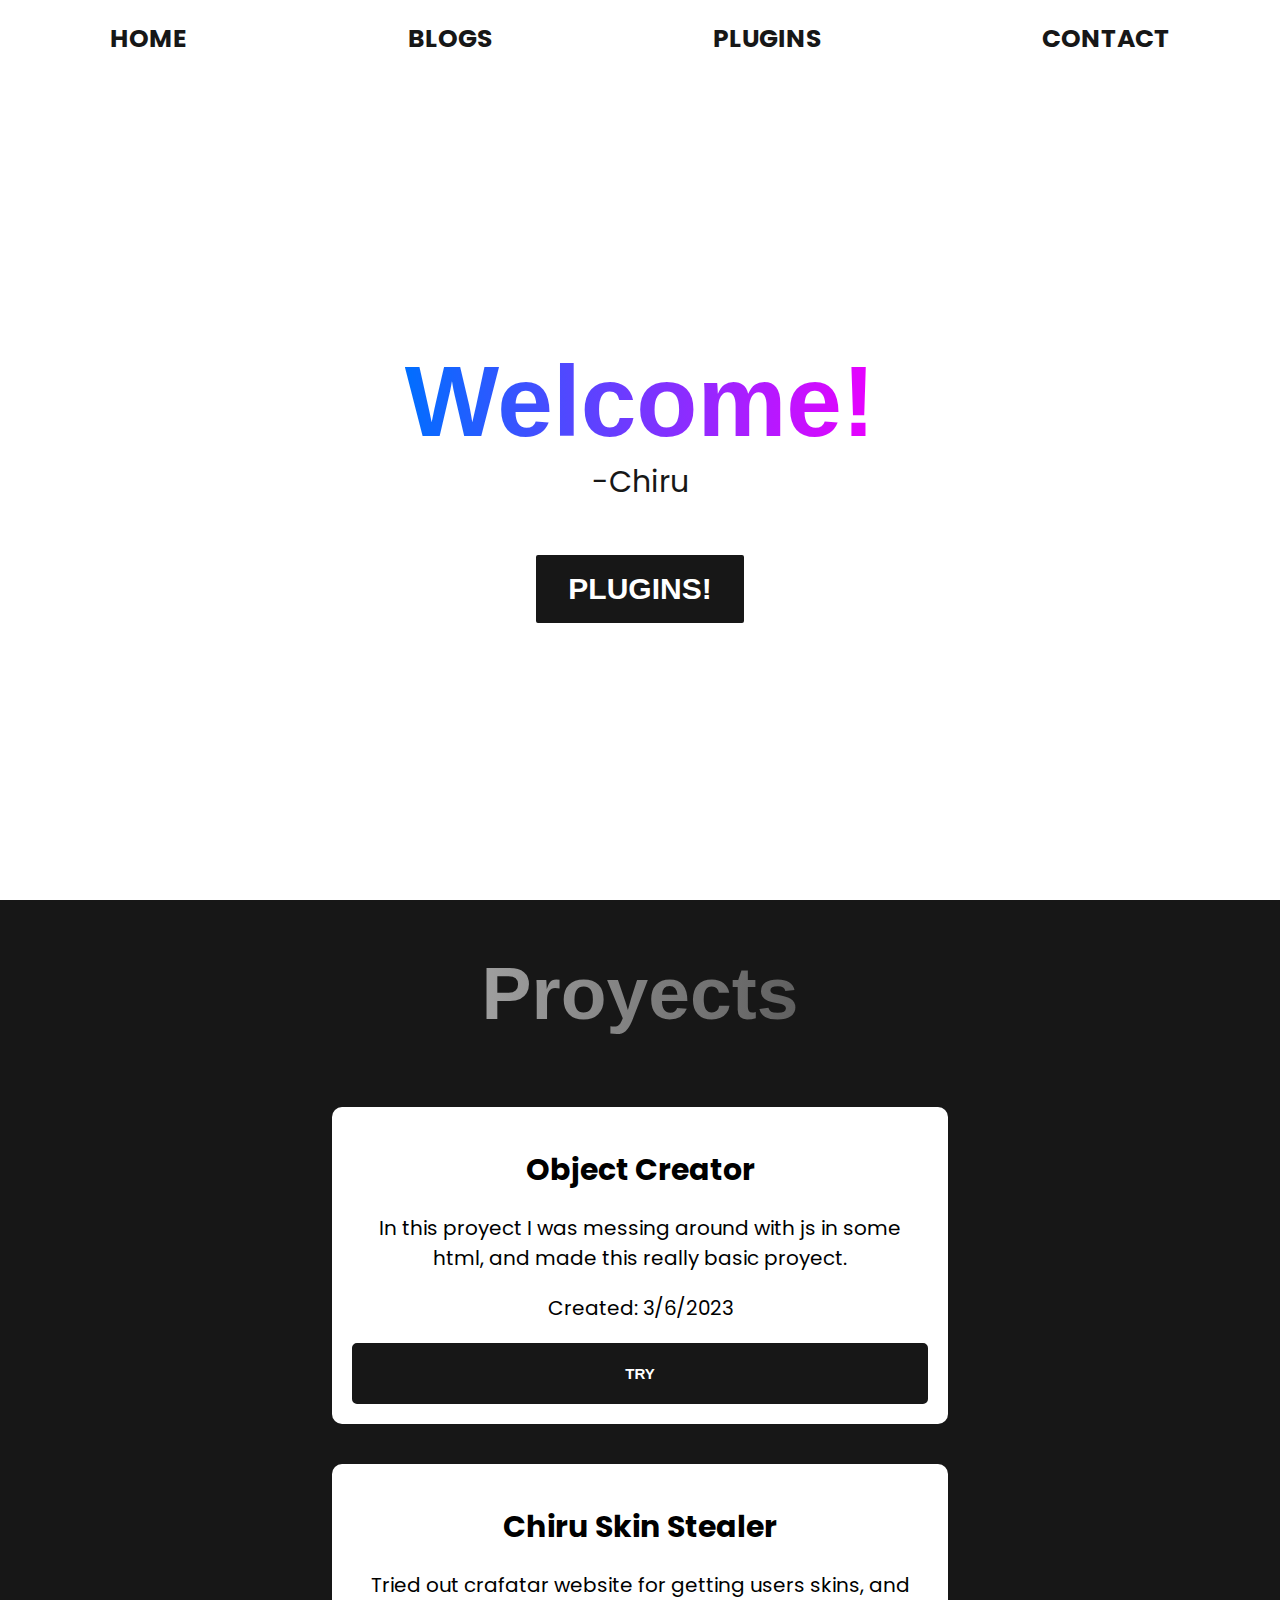
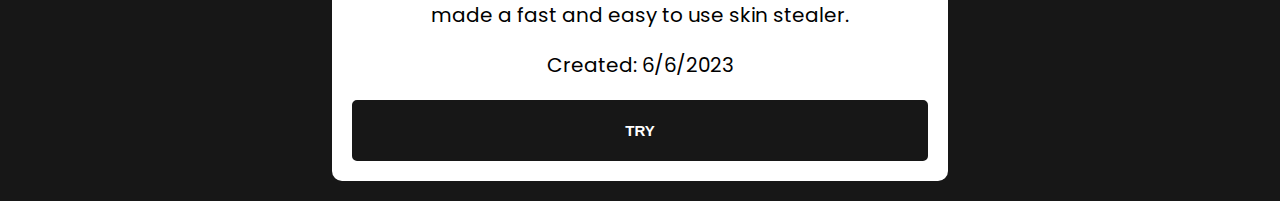
<file: index.html>
<!DOCTYPE html>
<head>
    <title>Chiru</title>
    <link rel="stylesheet" href="style.css">
    <meta name="description" content="Welcome to the best website!, Here you can find: Proyects, Blogs, and more!I hope you enjoy this hand designed website and we are always open for suggestions, I hope you like it!">
</head>
<html>
    <body>
        <div class="hero">
            <nav>
                <a href="index.html">HOME</a>
                <a href="blogs/main.html">BLOGS</a>
                <a href="plugins/plugins.html">PLUGINS</a>
                <a href="contact/contact.html">CONTACT</a>
            </nav>
            <div class="hero-content">
                <h1 id="coloredText">Welcome!</h1>
                <p>-Chiru</p>
                <a href="plugins/plugins.html"><button>PLUGINS!</button></a>
            </div>      
        </div>
        <h1 id="greyText">Proyects</h1>
        <div class="proyects" id="proyects">
            <div class="proyect">
                <h1>Object Creator</h1>
                <p>In this proyect I was messing around with js in some html, and made this really basic proyect.</p>
                <p>Created: 3/6/2023</p>
                <a href="https://its-chiru.github.io/objectcreator/"><button>TRY</button></a>
            </div>
            <div class="proyect">
                <h1>Chiru Skin Stealer</h1>
                <p>Tried out crafatar website for getting users skins, and made a fast and easy to use skin stealer.</p>
                <p>Created: 6/6/2023</p>
                <a href="https://its-chiru.github.io/mcskins/"><button>TRY</button></a>
            </div>
        </div>
    </body>
</html>
</file>
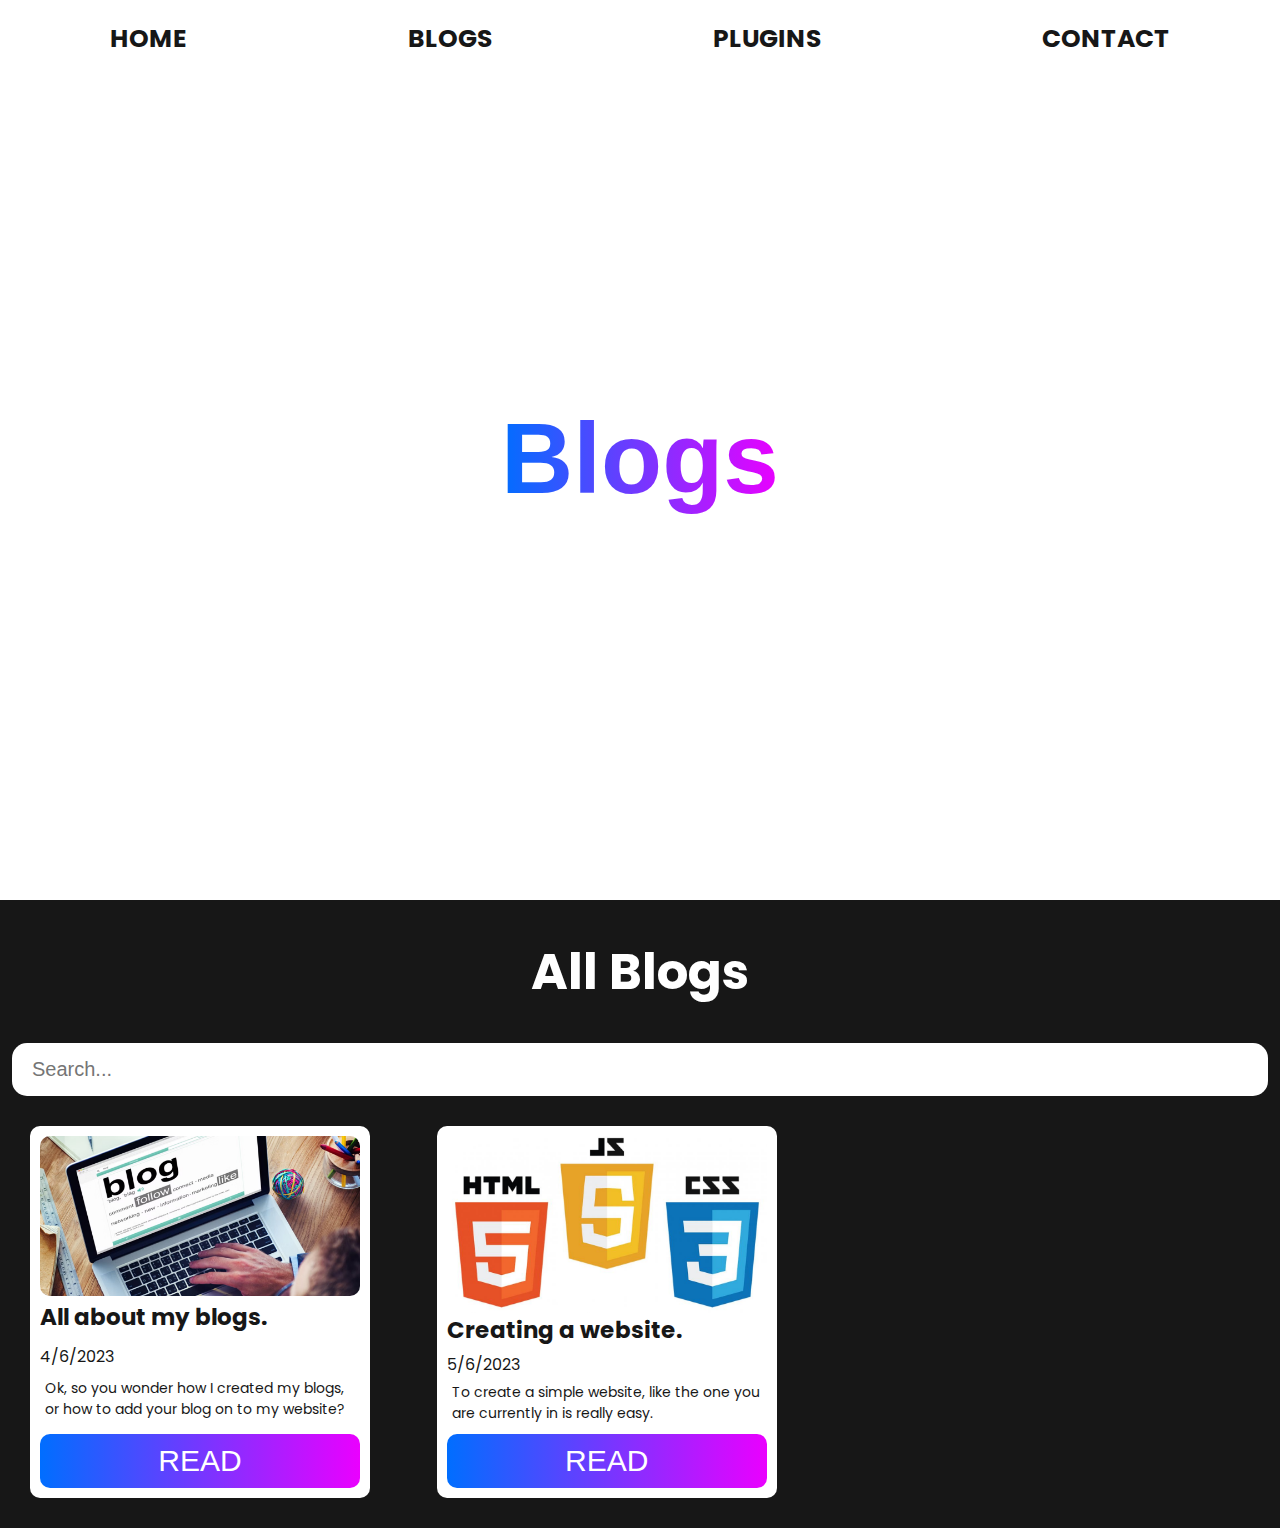
<file: blogs/main.html>
<!DOCTYPE html>
<head>
    <title>Chiru | Blogs</title>
    <link rel="stylesheet" href="main-blog-style.css">
    <meta name="description" content="Discover all the blogs on this website, you can encounter from helpfull to funny blogs, we are open for suggestions for more blogs. I hope you find a helpfull blog!">
</head>
<html>
    <body>
        <div class="hero">
            <nav>
                <a href="../index.html">HOME</a>
                <a href="../blogs/main.html">BLOGS</a>
                <a href="../plugins/plugins.html">PLUGINS</a>
                <a href="../contact/contact.html">CONTACT</a>
            </nav>
            <div class="hero-content">
                <h1 id="coloredText">Blogs</h1>
            </div>      
        </div>
        <h1>All Blogs</h1>
        <input type="text" id="searchInput" placeholder="Search...">
        <div id="blogs">
            <div class="blog">
                <img src="All about my blogs/img.png">
                <h1>All about my blogs.</h1>
                <date>4/6/2023</date>
                <p>Ok, so you wonder how I created my blogs, or how to add your blog on to my website?</p>
                <a href="All about my blogs/aamb.html"><button>READ</button></a>
            </div>
            <div class="blog">
                <img src="Creating a website/img.png">
                <h1>Creating a website.</h1>
                <date>5/6/2023</date>
                <p>To create a simple website, like the one you are currently in is really easy.</p>
                <a href="Creating a website/caw.html"><button>READ</button></a>
            </div>
        </div>
        <!-- JavaScript code for the search functionality -->
        <script src="main.js"></script>
    </body>
</html>
</file>
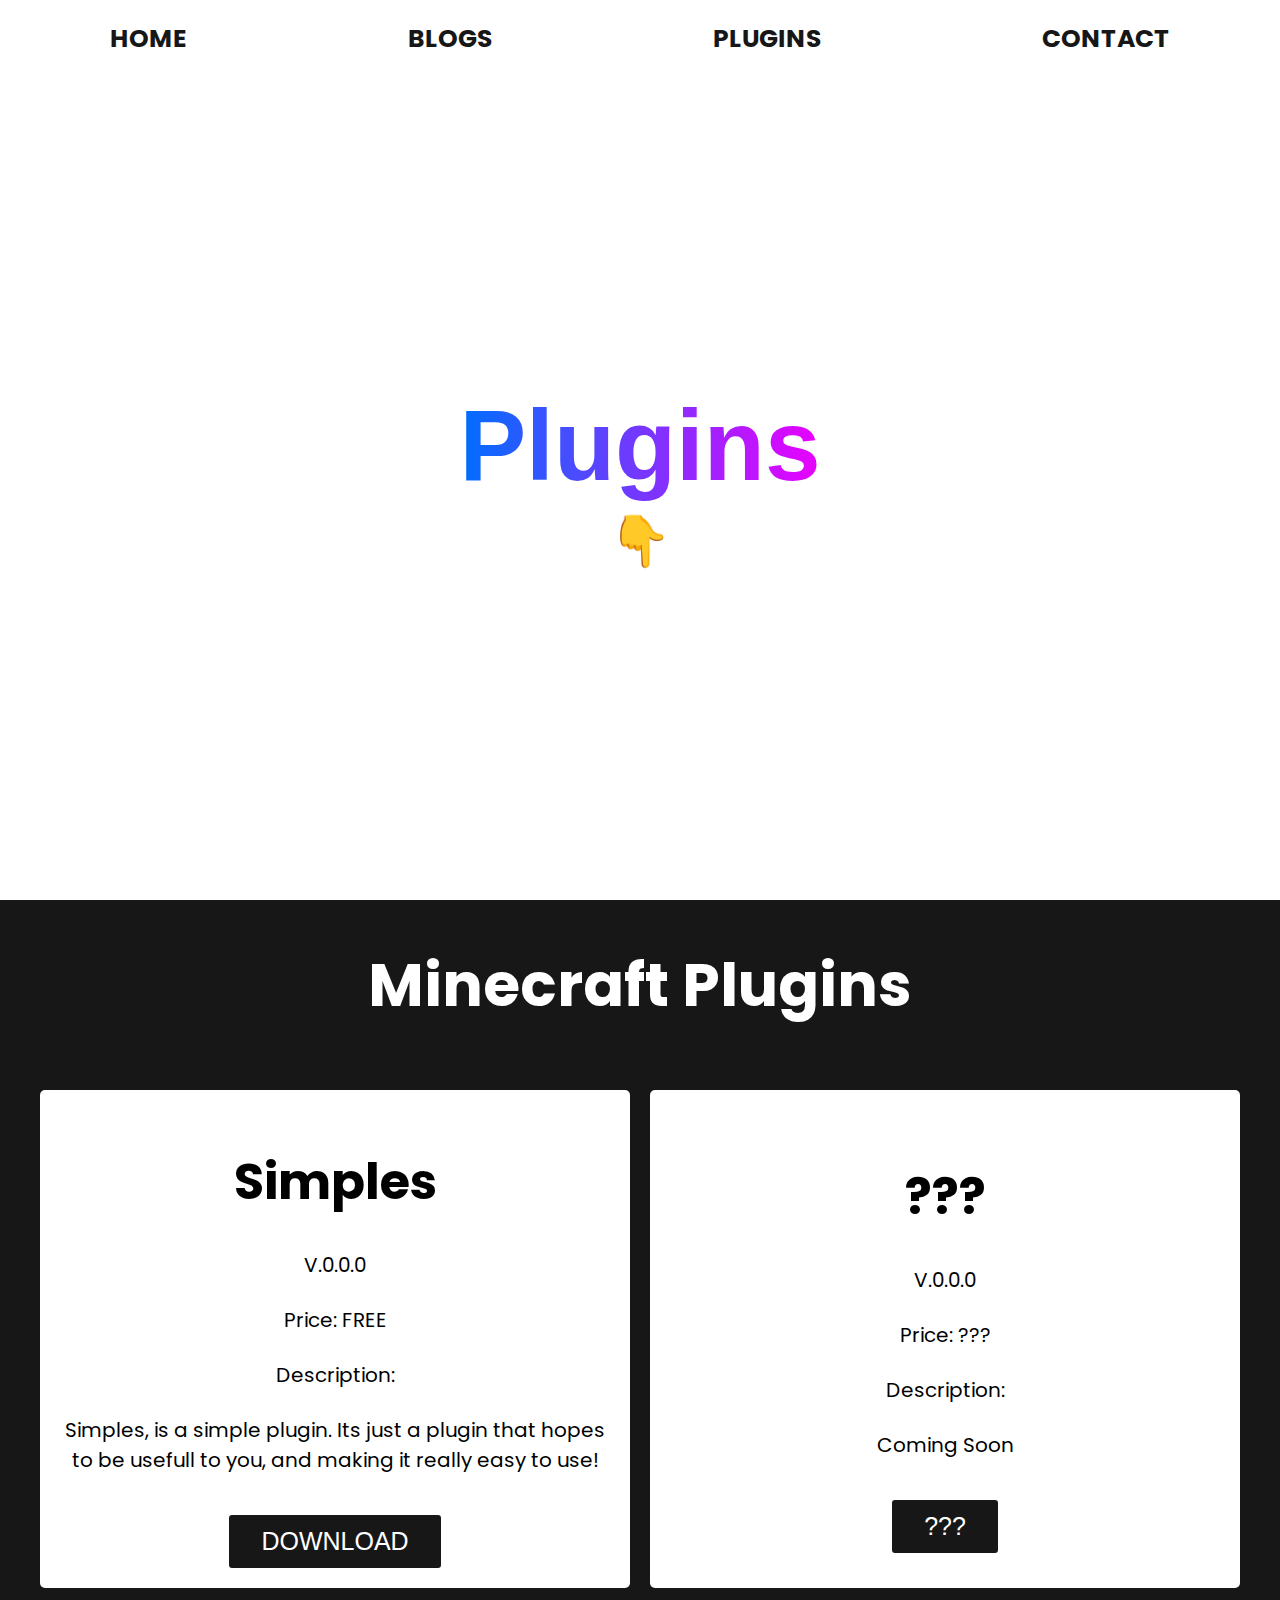
<file: plugins/plugins.html>
<!DOCTYPE html>
<head>
    <title>Chiru | Plugins</title>
    <link rel="stylesheet" href="plugins-style.css">
</head>
<html>
    <body>
        <div class="hero">
            <nav>
                <a href="../index.html">HOME</a>
                <a href="../blogs/main.html">BLOGS</a>
                <a href="../plugins/plugins.html">PLUGINS</a>
                <a href="../contact/contact.html">CONTACT</a>
            </nav>
            <div class="hero-content">
                <h1 id="coloredText">Plugins</h1>
                <p>👇</p>
            </div>      
        </div>
        <h1>Minecraft Plugins</h1>
        <div class="plugins">
            <div class="plugins-content">
                <div class="plugin">
                    <h1>Simples</h1>
                    <p>V.0.0.0</p>
                    <p>Price: FREE</p>
                    <p>Description:</p>
                    <p>Simples, is a simple plugin. Its just a plugin that hopes to be usefull to you, and making it really easy to use!</p>
                    <a href="https://www.spigotmc.org/resources/109934"><button>DOWNLOAD</button></a>
                </div>
                <div class="plugin">
                    <h1>???</h1>
                    <p>V.0.0.0</p>
                    <p>Price: ???</p>
                    <p>Description:</p>
                    <p>Coming Soon</p>
                    <a href="#"><button>???</button></a>
                </div>
            </div>
        </div>
    </body>
</html>
</file>
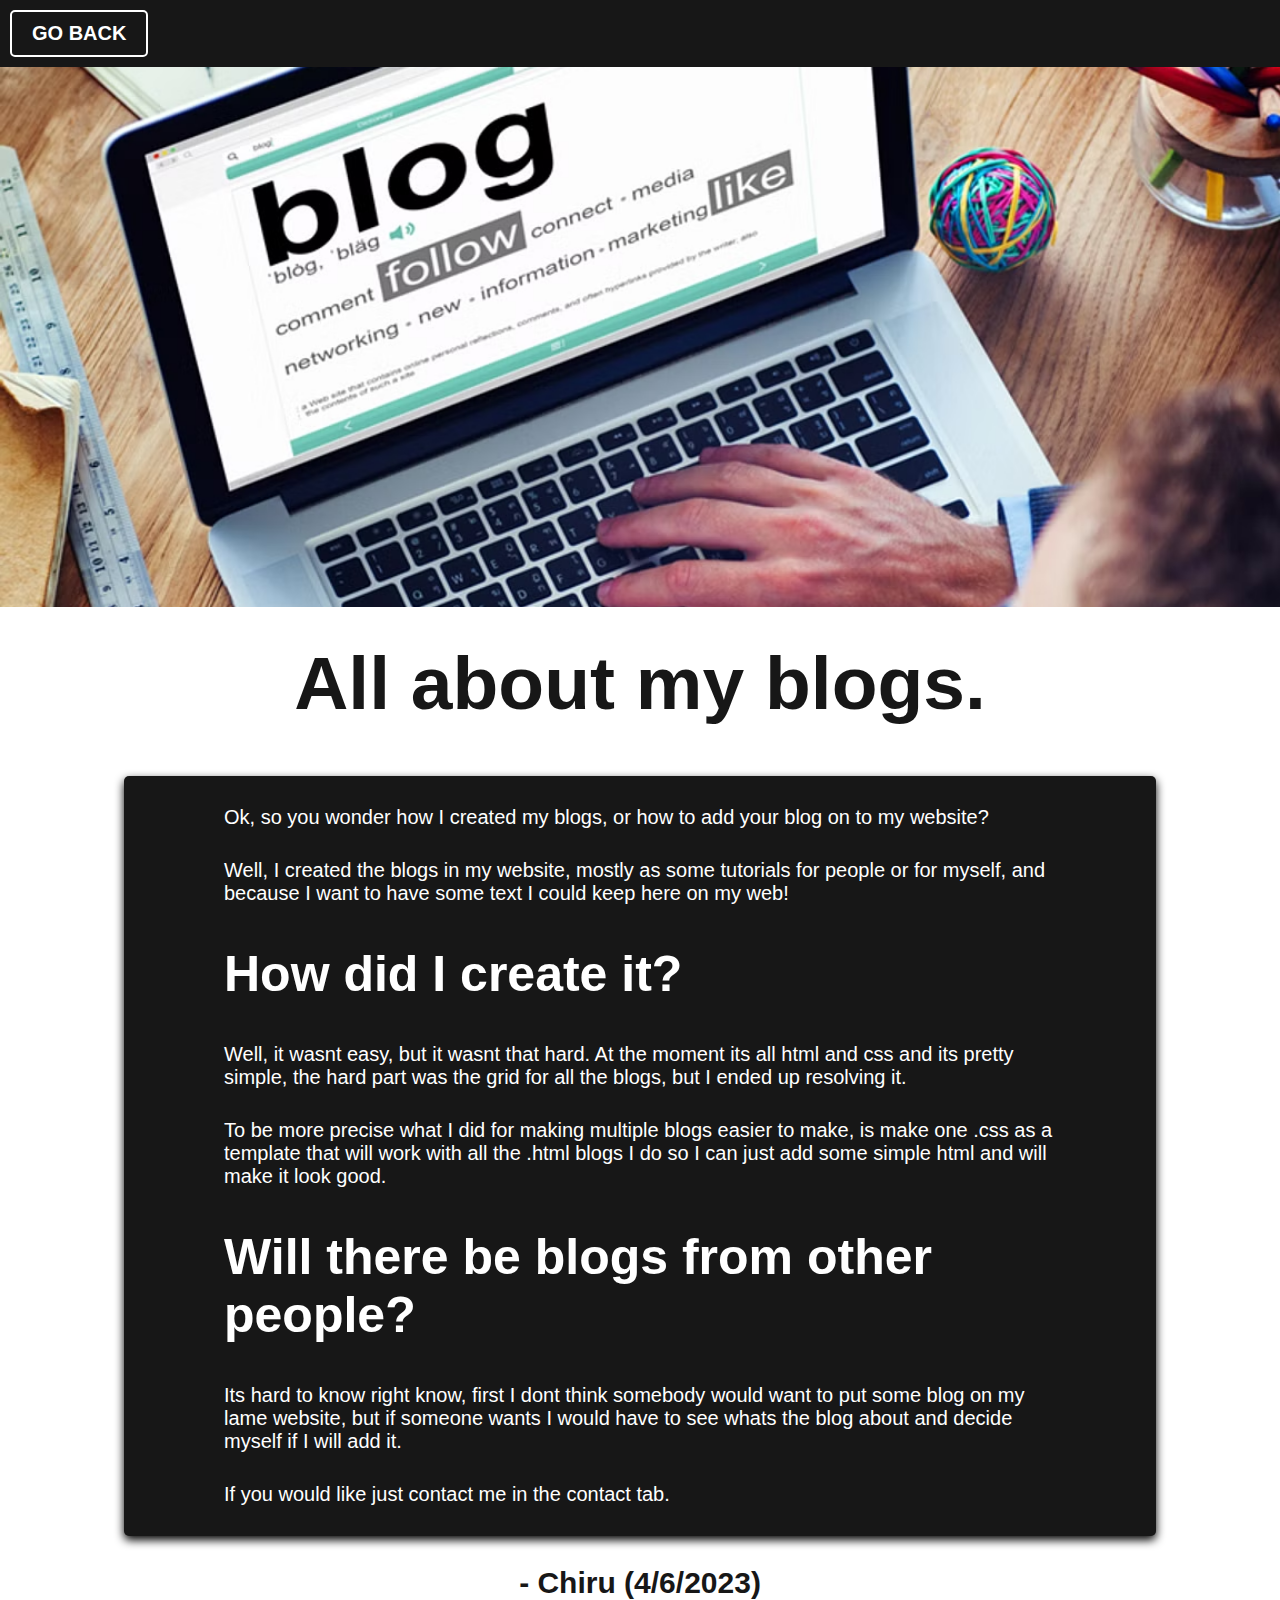
<file: blogs/All about my blogs/aamb.html>
<!DOCTYPE html>
<head>
    <title>All about my blogs. | Chiru</title>
    <link rel="stylesheet" href="../blog-style.css">
    <meta name="description" content="Ok, so you wonder how I created my blogs, or how to add your blog on to my website?... Read the whole blog on our website!">
</head>
<body>
    <div class="hero">
        <nav>
            <a href="../main.html"><button>GO BACK</button></a>
        </nav>
        <img src="img.png">
    </div>
    <h1>All about my blogs.</h1>
    <div class="blog">
        <div class="blog-content">
            <p>Ok, so you wonder how I created my blogs, or how to add your blog on to my website?</p>
            <p>Well, I created the blogs in my website, mostly as some tutorials for people or for myself, and because I want to have some text I could keep here on my web!</p>
            <h1>How did I create it?</h1>
            <p>Well, it wasnt easy, but it wasnt that hard. At the moment its all html and css and its pretty simple, the hard part was the grid for all the blogs, but I ended up resolving it.</p>
            <p>To be more precise what I did for making multiple blogs easier to make, is make one .css as a template that will work with all the .html blogs I do so I can just add some simple html and will make it look good.</p>
            <h1>Will there be blogs from other people?</h1>
            <p>Its hard to know right know, first I dont think somebody would want to put some blog on my lame website, but if someone wants I would have to see whats the blog about and decide myself if I will add it.</p>
            <p>If you would like just contact me in the contact tab.</p>
        </div>
        <p id="extra">- Chiru (4/6/2023)</p>
    </div>
</body>
</file>
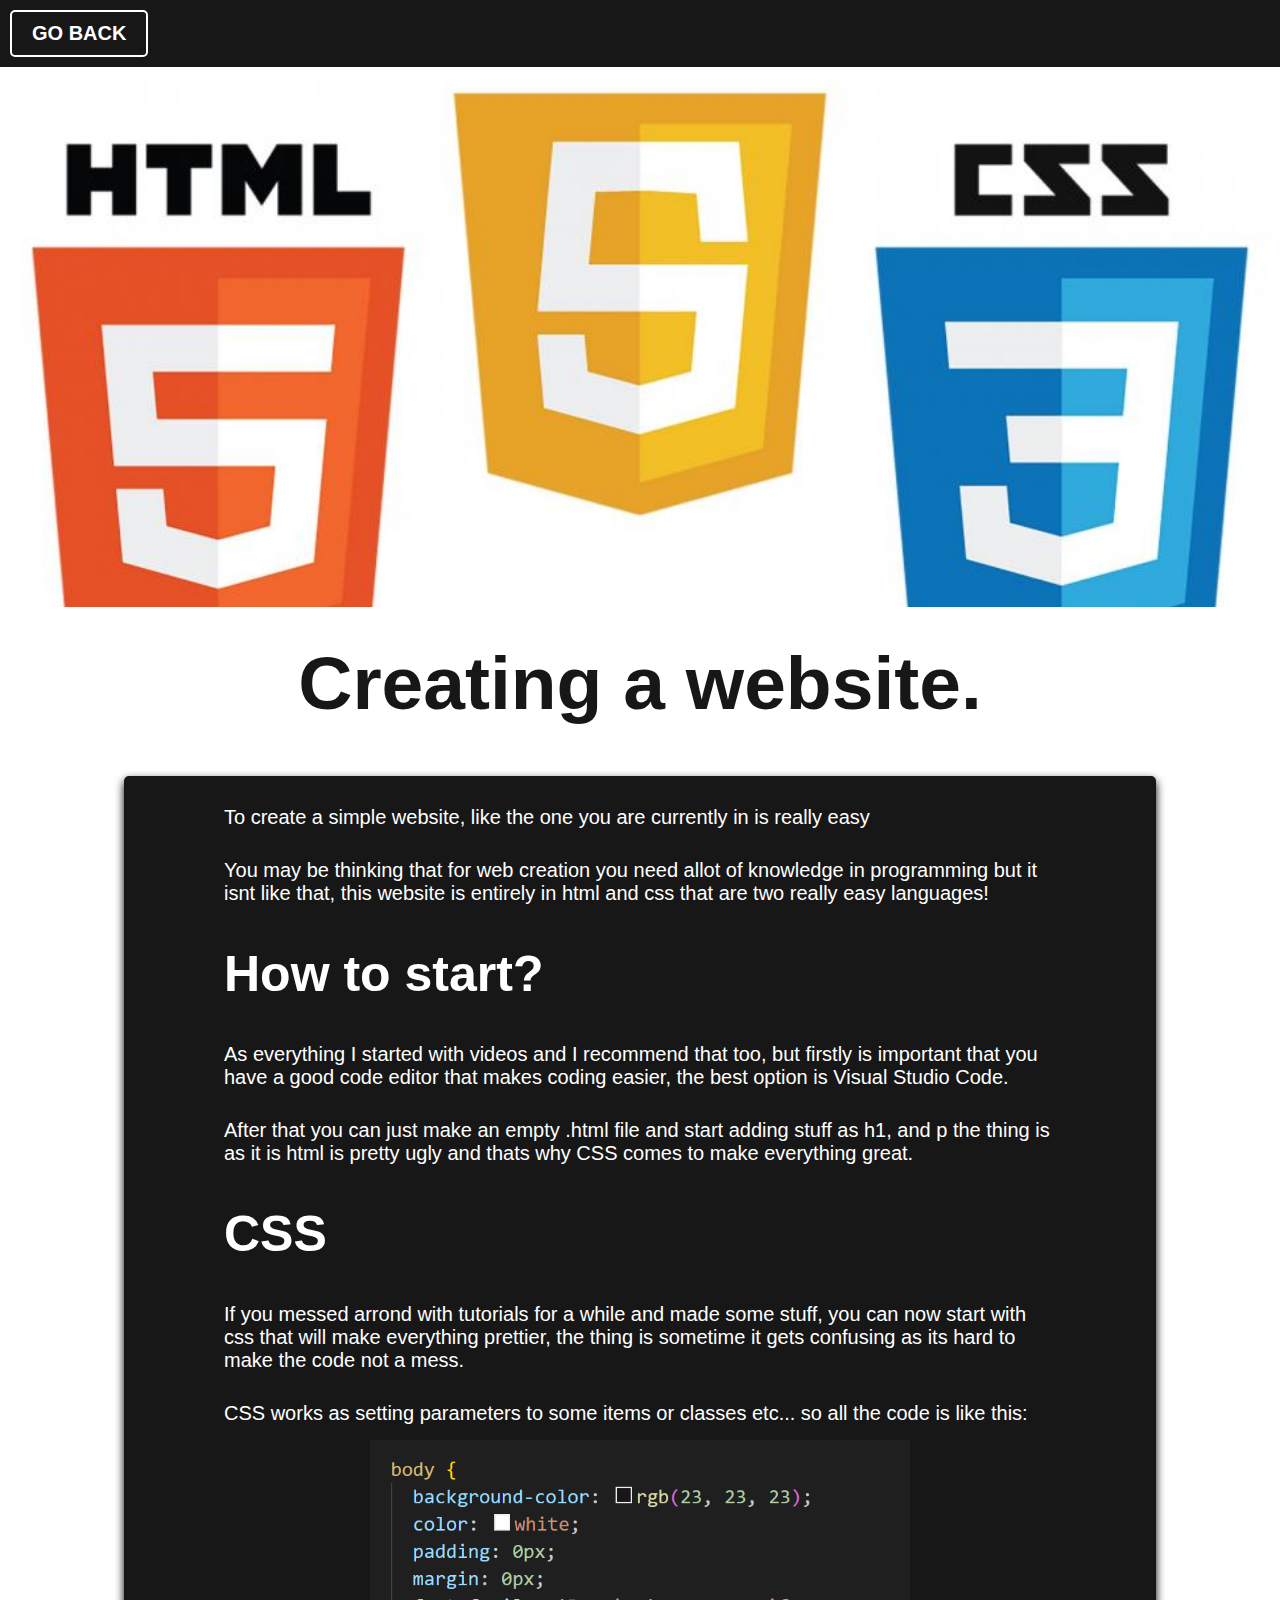
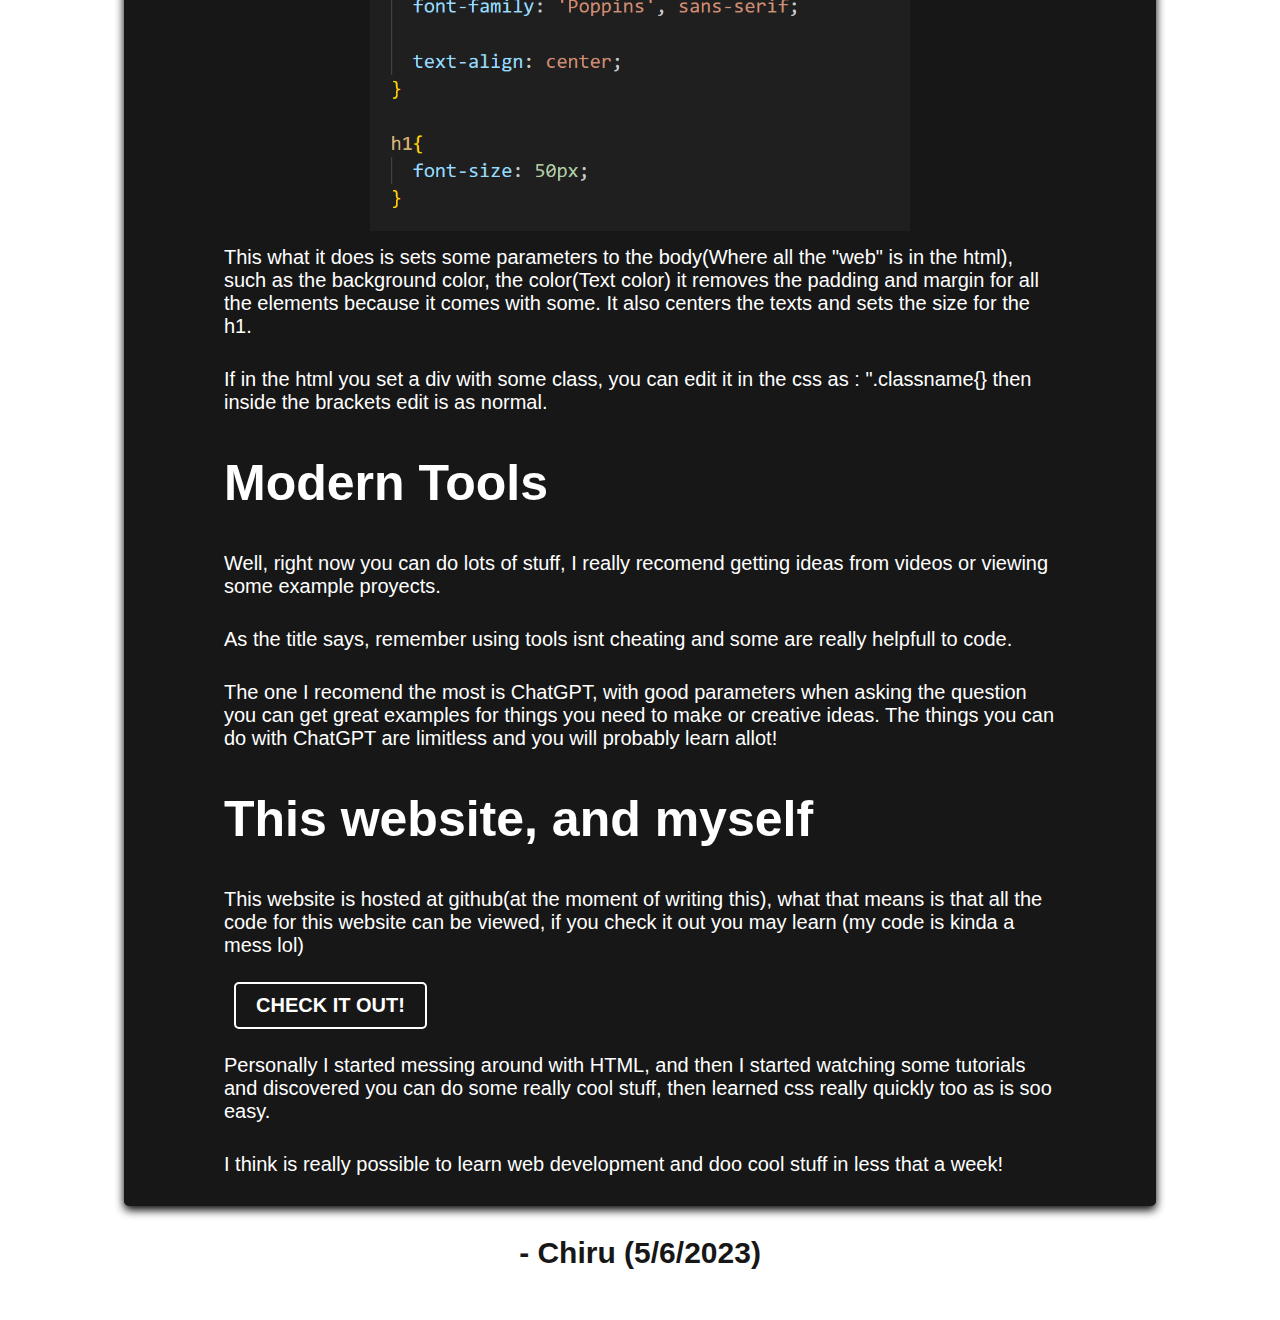
<file: blogs/Creating a website/caw.html>
<!DOCTYPE html>
<head>
    <title>Creating a website | Chiru</title>
    <link rel="stylesheet" href="../blog-style.css">
    <meta name="description" content="To create a simple website, like the one you are currently in is really easy... Read the whole blog on our website!">
</head>
<body>
    <div class="hero">
        <nav>
            <a href="../main.html"><button>GO BACK</button></a>
        </nav>
        <img src="img.png">
    </div>
    <h1>Creating a website.</h1>
    <div class="blog">
        <div class="blog-content">
            <p>To create a simple website, like the one you are currently in is really easy</p>
            <p>You may be thinking that for web creation you need allot of knowledge in programming but it isnt like that, this website is entirely in html and css that are two really easy languages!</p>
            <h1>How to start?</h1>
            <p>As everything I started with videos and I recommend that too, but firstly is important that you have a good code editor that makes coding easier, the best option is Visual Studio Code.</p>
            <p>After that you can just make an empty .html file and start adding stuff as h1, and p the thing is as it is html is pretty ugly and thats why CSS comes to make everything great.</p>
            <h1>CSS</h1>
            <p>If you messed arrond with tutorials for a while and made some stuff, you can now start with css that will make everything prettier, the thing is sometime it gets confusing as its hard to make the code not a mess.</p>
            <p>CSS works as setting parameters to some items or classes etc... so all the code is like this:</p>
            <img src="examplecss.png">
            <p>This what it does is sets some parameters to the body(Where all the "web" is in the html), such as the background color, the color(Text color) it removes the padding and margin for all the elements because it comes with some. It also centers the texts and sets the size for the h1.</p>
            <p>If in the html you set a div with some class, you can edit it in the css as : ".classname{} then inside the brackets edit is as normal.</p>
            <h1>Modern Tools</h1>
            <p>Well, right now you can do lots of stuff, I really recomend getting ideas from videos or viewing some example proyects.</p>
            <p>As the title says, remember using tools isnt cheating and some are really helpfull to code.</p>
            <p>The one I recomend the most is ChatGPT, with good parameters when asking the question you can get great examples for things you need to make or creative ideas. The things you can do with ChatGPT are limitless and you will probably learn allot!</p>
            <h1>This website, and myself</h1>
            <p>This website is hosted at github(at the moment of writing this), what that means is that all the code for this website can be viewed, if you check it out you may learn (my code is kinda a mess lol)</p>
            <a href="https://github.com/Its-Chiru/its-chiru.github.io"><button>CHECK IT OUT!</button></a>
            <p>Personally I started messing around with HTML, and then I started watching some tutorials and discovered you can do some really cool stuff, then learned css really quickly too as is soo easy.</p>
            <p>I think is really possible to learn web development and doo cool stuff in less that a week!</p>
        </div>
        <p id="extra">- Chiru (5/6/2023)</p>
    </div>
</body>
</file>
<file: style.css>
@import url('https://fonts.googleapis.com/css2?family=Poppins&display=swap');

body {
  background-color: rgb(23, 23, 23);
  color: white;
  padding: 0px;
  margin: 0px;
  font-family: 'Poppins', sans-serif;
  text-align: center;
}

.hero {
  background-color: white;
  color: rgb(23, 23, 23);
  height: 100vh;
  flex-wrap: wrap;
}

.hero nav a {
  font-size: 25px;
  font-weight: bold;
  text-align: center;
  padding-top: 20px;
  text-decoration: none;
  color: rgb(23, 23, 23);
  flex-grow: 1;
}

.hero nav {
  display: flex;
  align-items: center;
  justify-content: space-around;
}

.hero-content {
  width: 100%;
  height: 100%;
  text-align: center;
  align-items: center;
  justify-content: center;
  display: flex;
  flex-direction: column;
  box-sizing: border-box;
}

.hero-content h1 {
  font-size: 100px;
  margin-top: -50px;
  margin-bottom: -30px;
}

.hero-content p {
  margin-bottom: 50px;
  padding: 0px;
  font-size: 30px;
}

.hero-content button {
  border: none;
  background-color: rgb(23, 23, 23);
  color: white;
  padding: 15px;
  padding-left: 30px;
  padding-right: 30px;
  font-weight: bold;
  border-radius: 2px;
  border: 2px solid rgb(23, 23, 23);
  font-size: 30px;
  transition: all 0.25s;
}

.hero-content button:hover {
  background-color: white;
  transform: translateY(-5px);
  color: rgb(23, 23, 23);
}

.hero-content button:active {
  background-color: rgb(23, 23, 23);
  color: white;
}

.aboutme {
  display: flex;
  text-align: center;
  flex-direction: column;
  padding: 20px;
}

h1 {
  font-size: 75px;
}

p {
  font-size: 20px;
}

::-webkit-scrollbar {
  background-color: black;
}

::-webkit-scrollbar-track-piece {
  background-color: black;
}

::-webkit-scrollbar-thumb {
  background: linear-gradient(white 0%, grey 100%);
  border-radius: 10px;
}

#coloredText {
  background: linear-gradient(to right, #006eff, #ea00ff);
  background-clip: text;
  -webkit-background-clip: text;
  font-weight: bold;
  color: transparent;
  font-family: Arial, Helvetica, sans-serif;
}

#greyText {
  background: linear-gradient(to right, #ffffff, #000000);
  background-clip: text;
  -webkit-background-clip: text;
  font-weight: bold;
  color: transparent;
  font-family: Arial, Helvetica, sans-serif;
}

html {
  scroll-behavior: smooth;
}

hr {
  margin-top: 100px;
  margin-bottom: 100px;
  border: 2px solid white;
}


.proyects{
  display: flex;
  flex-wrap: wrap;
  align-items: center;
  justify-content: space-evenly;
  text-align: center;

  margin-top: 100px;
  margin-bottom: 100px;

  margin: 0px;
  padding: 0px;
 }

 .proyect{
  max-width: 45%;
  min-width: 45%;

  background-color: white;
  color: black;
  margin: 20px;
  padding: 20px;
  border-radius: 10px;
 }

 .proyect h1{
  font-size: 30px;
 }

 .proyect p{
  font-size: 20px;
 }

 .proyect button{
  border: none;
  background-color: rgb(23, 23, 23);
  color: white;
  width: 100%;
  padding: 20px;
  font-weight: bold;
  border-radius: 5px;
  border: 2px solid rgb(23, 23, 23);
  font-size: 15px;
  transition: all 0.25s;
}

.proyect button:hover{
background-color: white;
transform: translateY(-5px);
color: rgb(23, 23, 23);
}

.proyect button:active{
background-color: rgb(23, 23, 23);
color: white;
}
</file>
<file: blogs/main-blog-style.css>
@import url('https://fonts.googleapis.com/css2?family=Poppins&display=swap');

  body {
    background-color: rgb(23, 23, 23);
    color: white;
    padding: 0px;
    margin: 0px;
    font-family: 'Poppins', sans-serif;
      
    text-align: center;
  }

  h1{
    font-size: 50px;
  }
  
  .hero {
    background-color: white;
    color: rgb(23, 23, 23);
    height: 100vh;
    flex-wrap: wrap;
  }
  
  .hero nav a {
    font-size: 25px;
    font-weight: bold;
    text-align: center;
    padding-top: 20px;
    text-decoration: none;
    color: rgb(23, 23, 23);
    flex-grow: 1;
  }
  
  .hero nav {
    display: flex;
    align-items: center;
    justify-content: space-around;
  }
  
  
#coloredText {
  background: linear-gradient(to right, #006eff, #ea00ff);
  background-clip: text;
  -webkit-background-clip: text;
  font-weight: bold;
  color: transparent;
  font-family: Arial, Helvetica, sans-serif;
}

.hero-content {
  width: 100%;
  height: 100%;

  text-align: center;
  align-items: center;
  justify-content: center;
  display: flex;
  flex-direction: column;

  box-sizing: border-box;
}

.hero-content P{
    margin-top: 0px;
    font-size: 50px;
}

.hero-content h1{
    font-size: 100px;
    margin-top: -100px;
    margin-bottom: 0PX;
}

#blogs{
  display: grid;
  padding: 30px;
  grid-template-columns: repeat(3, 1fr);
  grid-gap: 0px;
}

.blog{
  background-color: white;

  max-width: 25vw;
  min-width: 25vw;

  border-radius: 10px;

  padding: 10px;

  color: rgb(23, 23, 23);

  text-align: left;

  display: flex;
  flex-direction: column;
  align-items: flex-start;
  justify-content: space-between;

  transition: all 0.25s;
}

.blog:hover{
  transform: translateY(-5px);
  box-shadow: 2px 5px 8px lightgrey;
}

.blog h1{
  margin: 0px;
  padding: 0px;

  margin-bottom: 5px;

  font-size: 23px;

  font-weight: bold;

  overflow: hidden;
  display: -webkit-box;
  -webkit-line-clamp: 2;
  -webkit-box-orient: vertical;
  text-overflow: ellipsis;
}
.blog p{
  font-size: 14px;
  margin: 0px;
  padding: 5px;

  margin-bottom: 5px;
  color: rgb(23, 23, 23);

  overflow: hidden;
  display: -webkit-box;
  -webkit-line-clamp: 3;
  -webkit-box-orient: vertical;
  text-overflow: ellipsis;
}

.blog img{
  max-width: 25vw;
  border-radius: 10px;
}

.blog a button{
  border: none;
  background: linear-gradient(to right, #006eff, #ea00ff);
  color: white;
  font-size: 30px;
  padding: 10px;
  max-width: 25vw;
  min-width: 25vw;  
  border-radius: 10px;
  align-self: flex-end;

  transition: all 0.15s;

}

.blog a button:hover{
  border-radius: 5px;
  box-shadow: 1px 2px 8px black;
  transform: translateY(-1.5px);
}

.blog a button:active{
  opacity: 100%;
  transform: translateY(3px);
}

input{
  background-color: white;
  padding: 15px 20px;
  font-size: 20px;
  text-align: left;
  width: 95%;
  border-radius: 15px;
  border: none;
}
</file>
<file: plugins/plugins-style.css>
@import url('https://fonts.googleapis.com/css2?family=Poppins&display=swap');

body {
  background-color: rgb(23, 23, 23);
  color: white;
  padding: 0px;
  margin: 0px;
  font-family: 'Poppins', sans-serif;

  text-align: center;
}

h1{
  font-size: 60px;
}

.hero {
  background-color: white;
  color: rgb(23, 23, 23);
  height: 100vh;
  flex-wrap: wrap;
}

.hero nav a {
  font-size: 25px;
  font-weight: bold;
  text-align: center;
  padding-top: 20px;
  text-decoration: none;
  color: rgb(23, 23, 23);
  flex-grow: 1;
}

.hero nav {
  display: flex;
  align-items: center;
  justify-content: space-around;
}

.hero-content {
  width: 100%;
  height: 100%;

  text-align: center;
  align-items: center;
  justify-content: center;
  display: flex;
  flex-direction: column;

  box-sizing: border-box;
}

.hero-content P{
    margin-top: 0px;
    font-size: 50px;
}

.hero-content h1{
    font-size: 100px;
    margin-top: 0px;
    margin-bottom: 0PX;
}

.plugins {
    display: flex;
    justify-content: center;
    margin: 0px;
  }
  
  .plugins-content {
    display: grid;
    grid-template-columns: repeat(auto-fit, minmax(300px, 1fr));
    gap: 20px;
    max-width: 1200px;
    padding: 20px;
  }
  
  .plugin {
    background-color: white;
    color: black;
    padding: 20px;
    border-radius: 5px;

    font-size: 20px;

    display: flex;
    justify-content: center;
    align-items: center;
    flex-direction: column;
  }
  
  .plugin h1 {
    font-size: 50px;
    margin-bottom: 10px;
  }
  
  .plugin p {
    margin-bottom: 5px;
  }
  
  .plugin a button{
    margin-top: 35px;
    display: inline-block;
    background-color: rgb(23, 23, 23);
    border: 2px solid rgb(23, 23, 23);
    color: white;
    padding: 10px 30px;
    text-decoration: none;
    border-radius: 3px;
    transition: background-color 0.3s ease;
    font-size: 25px;
    transition: all 0.25s;
  }
  
  .plugin a button:hover {
    background-color: white;
  transform: translateY(-5px);
  color: rgb(23, 23, 23);
  }
  

  
  
::-webkit-scrollbar{
  background-color: black;
}
 ::-webkit-scrollbar-track-piece{
  background-color: black;
 }

 ::-webkit-scrollbar-thumb{
   background: linear-gradient(white 0%, grey 100%);
   border-radius: 10px;
 }

 
#coloredText {
  background: linear-gradient(to right, #006eff, #ea00ff);
  background-clip: text;
  -webkit-background-clip: text;
  font-weight: bold;
  color: transparent;
  font-family: Arial, Helvetica, sans-serif;

}


#greyText {
  background: linear-gradient(to right, #ffffff, #000000);
  background-clip: text;
  -webkit-background-clip: text;
  font-weight: bold;
  color: transparent;
  font-family: Arial, Helvetica, sans-serif;

}
</file>
<file: blogs/blog-style.css>
body {
  font-family: Arial, sans-serif;
  background-color: white;
  color: rgb(23, 23, 23);
  margin: 0;
  padding: 0;
}

.hero {
  background-color: rgb(23, 23, 23);
  color: #fff;

  height: 60vh;
}

.hero img {
    width: 100%;
    height: 100%;
    object-fit: cover;
  }


h1 {
    font-size: 75px;
    padding: 50px 0px;
    margin-bottom: 0px;

    text-align: center;
  }


#extra{
    font-size: 30px;
    font-weight: bold;

    text-align: center;
}

.blog-content{
  background-color: rgb(23, 23, 23);
  color: white;
  border-radius: 5px;
  max-width: 65vw;
  padding: 15px 100px;
  box-shadow: 0px 4px 10px black;

  display: flex;
  flex-direction: column;
  align-items: flex-start;
  justify-content: left;
  margin: 0 auto;

}

.blog-content h1{
    font-size: 50px;
    padding: 0px;
    margin: 25px 0;

    text-align: left;
  }

.blog{
    margin-bottom: 50px;
}

.blog-content p {
  margin: 15px 0;
  font-size: 20px;
}


a button {
  border: none;
  background: none;
  border: 2px solid white;
  color: #fff;
  padding: 10px 20px;
  font-size: 20px;
  font-weight: bold;
  border-radius: 5px;
  text-decoration: none;
  cursor: pointer;

  margin: 10px;

  transition: all 0.15s;
}

a button:hover {
    opacity: 50%;
}

.blog-content img{
  align-self: center;
  width: 65%;
}
</file>
